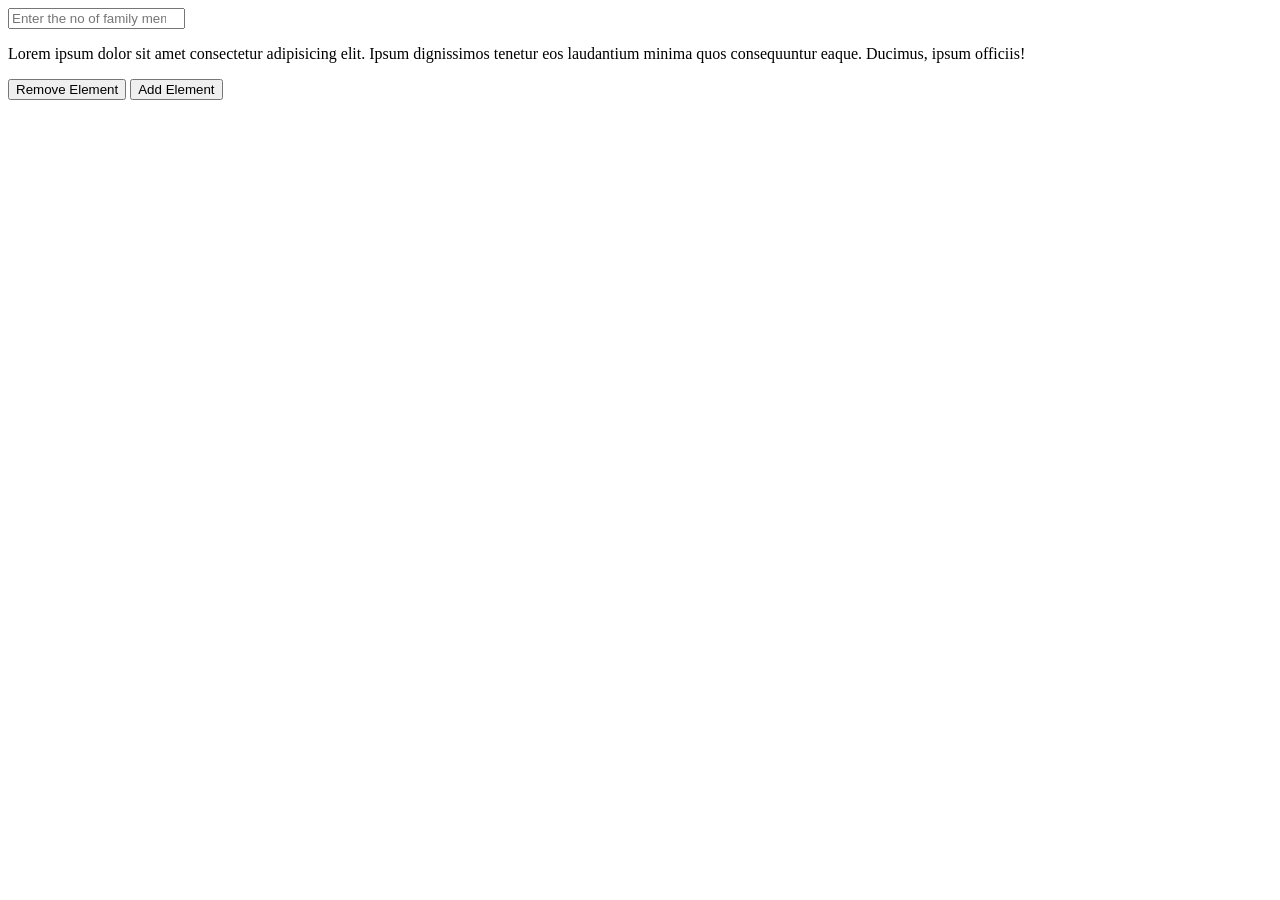
<file: add-removing_el.html>
<!DOCTYPE html>
<html lang="en">
<head>
    <meta charset="UTF-8">
    <meta name="viewport" content="width=device-width, initial-scale=1.0">
    <title>Document</title>
</head>
<style>
    .para{
    color: rgb(11, 11, 39);
    background-color: grey;
    padding: 5px;
    font-size: 20px;
    font-weight: bold;
}

#container{
    display: flex;
    flex-direction: column;
    grid: 20px;
}
</style>

<body>

    <input type="number" placeholder="Enter the no of family members you have" id="number">
    <div id="container"></div>

    <p id="p">Lorem ipsum dolor sit amet consectetur adipisicing elit. Ipsum dignissimos tenetur eos laudantium minima quos consequuntur eaque. Ducimus, ipsum officiis!</p>
    <button id ="remove">Remove Element</button>
    <button id ="add">Add Element</button>

    <script src="add-removing_el.js"></script>
</body>
</html>
</file>
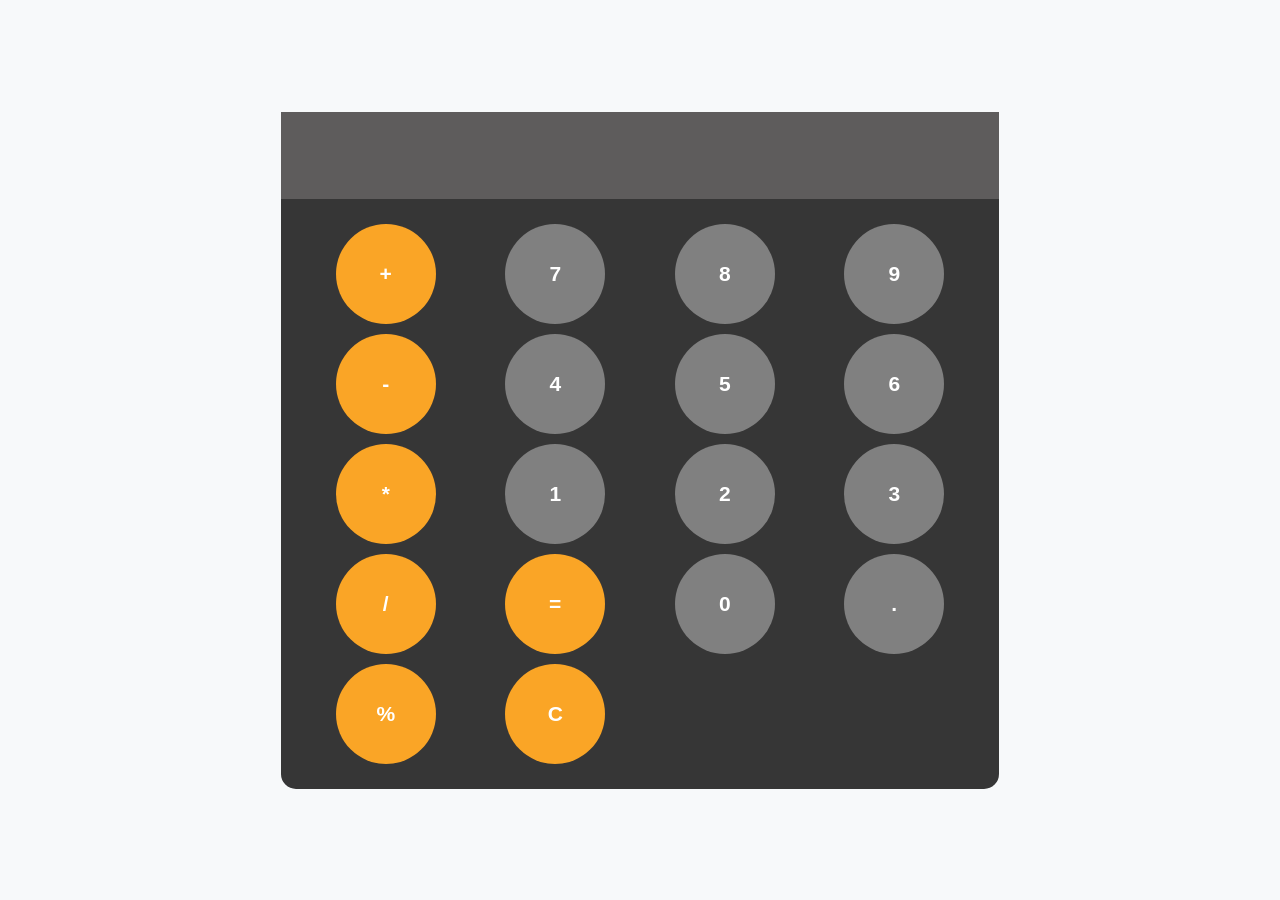
<file: calculator.html>
<!DOCTYPE html>
<html lang="en">
<head>
    <meta charset="UTF-8">
    <meta name="viewport" content="width=device-width, initial-scale=1.0">
    <title>Document</title>
    <link rel="stylesheet" href="calculator.css">
</head>
<body>
    <div class="calculator">
    <input type="text" id="result">

    <div class="keys">
    <button onclick="selectOp('+')" class="operator-btn">+</button>
     <button onclick="selectNumber(7)">7</button>
    <button onclick="selectNumber(8)">8</button>
    <button onclick="selectNumber(9)">9</button>


    <button onclick="selectOp('-')" class="operator-btn">-</button>
    <button onclick="selectNumber(4)">4</button>
    <button onclick="selectNumber(5)">5</button>
    <button onclick="selectNumber(6)">6</button>


    <button onclick="selectOp('*')" class="operator-btn">*</button>
    <button onclick="selectNumber(1)">1</button>
    <button onclick="selectNumber(2)">2</button>
    <button onclick="selectNumber(3)">3</button>
 
    <button onclick="selectOp('/')" class="operator-btn">/</button>
    <button onclick="output()" class="operator-btn">=</button>
    <button onclick="selectNumber(0)">0</button>
    <button onclick="selectOp('.')">.</button>

    <button onclick="selectOp('%')" class="operator-btn">%</button>
    <button onclick="cleardisplay()" class="operator-btn">C</button>
    

    
</div>
</div>
    <script src="calculator.js"></script>


</body>
</html>
</file>
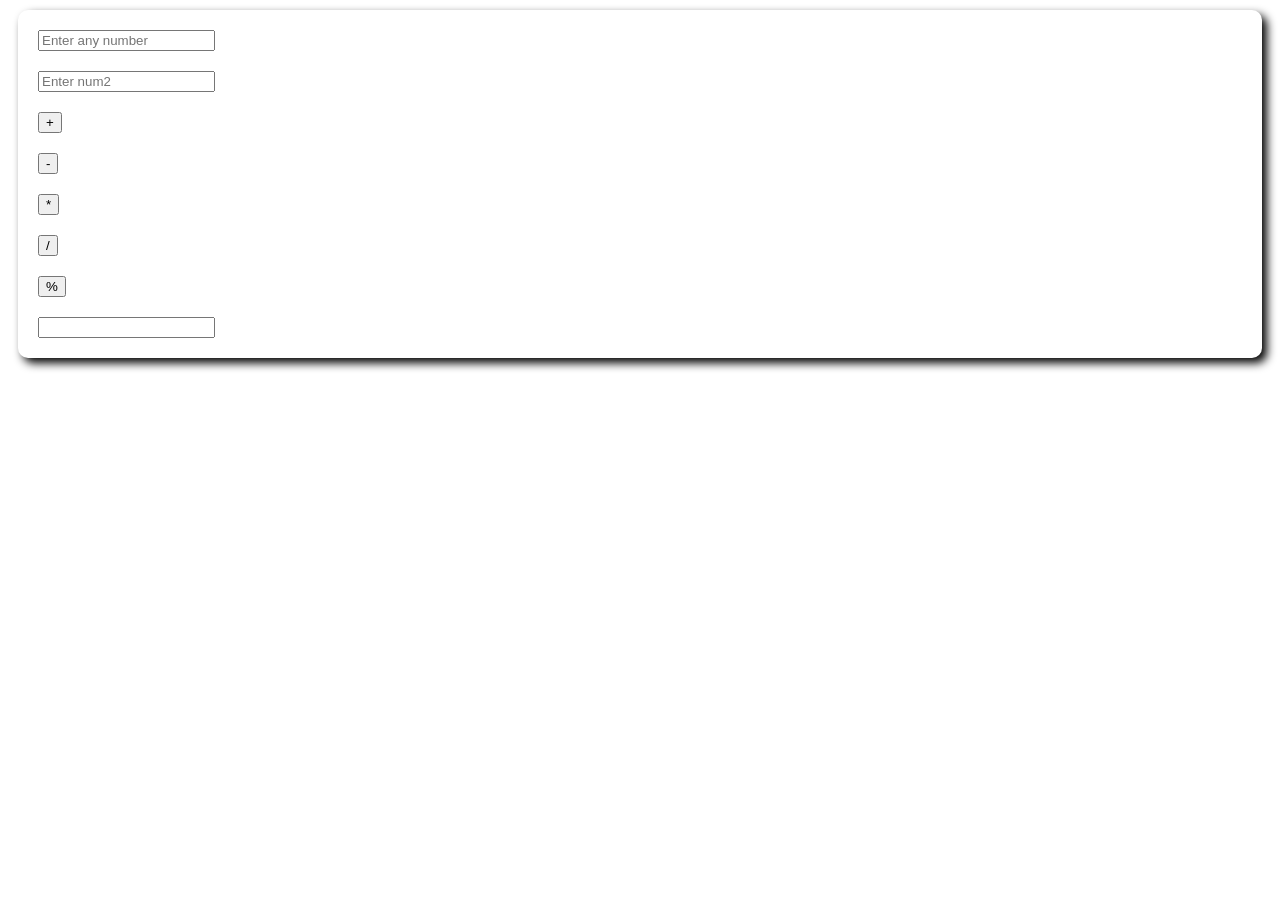
<file: DOM_Manipluation.html>
<!DOCTYPE html>
<html lang="en">
<head>
    <meta charset="UTF-8">
    <meta name="viewport" content="width=device-width, initial-scale=1.0">
    <title>Document</title>
    <link rel="stylesheet" href="DOM_Manipulation.css">
</head>
<body>

    <!-- <button id="btn">Login</button>
    
    <h1 id="heading">DOM Manipulation</h1>
    <p class="para">DOM stands for Documnet Object Model</p>
    <p class="para">We can access and modify the element present in the document with the help of javascript . This is known as DOM Manipulation.</p> -->

 <!-- <div class="form">
    <input type="number" id="num1" placeholder="Enter any number">
    <input type="number" id="num2" placeholder="Enter num2">
    <input type="number" id="result">
     <input type="submit" id="submit-btn">
     </div> -->


      <div class="form">
    <input type="number" id="num1" placeholder="Enter any number">
    <input type="number" id="num2" placeholder="Enter num2">
    <button id="addition">+</button>
    <button id="subtraction">-</button>
    <button id="multiplication">*</button>
    <button id="division">/</button>
    <button id="modulus">%</button>


    <input type="number" id="result">
     </div>


    <script src="DOM_Manipulation.js"></script>

</body>
</html>
</file>
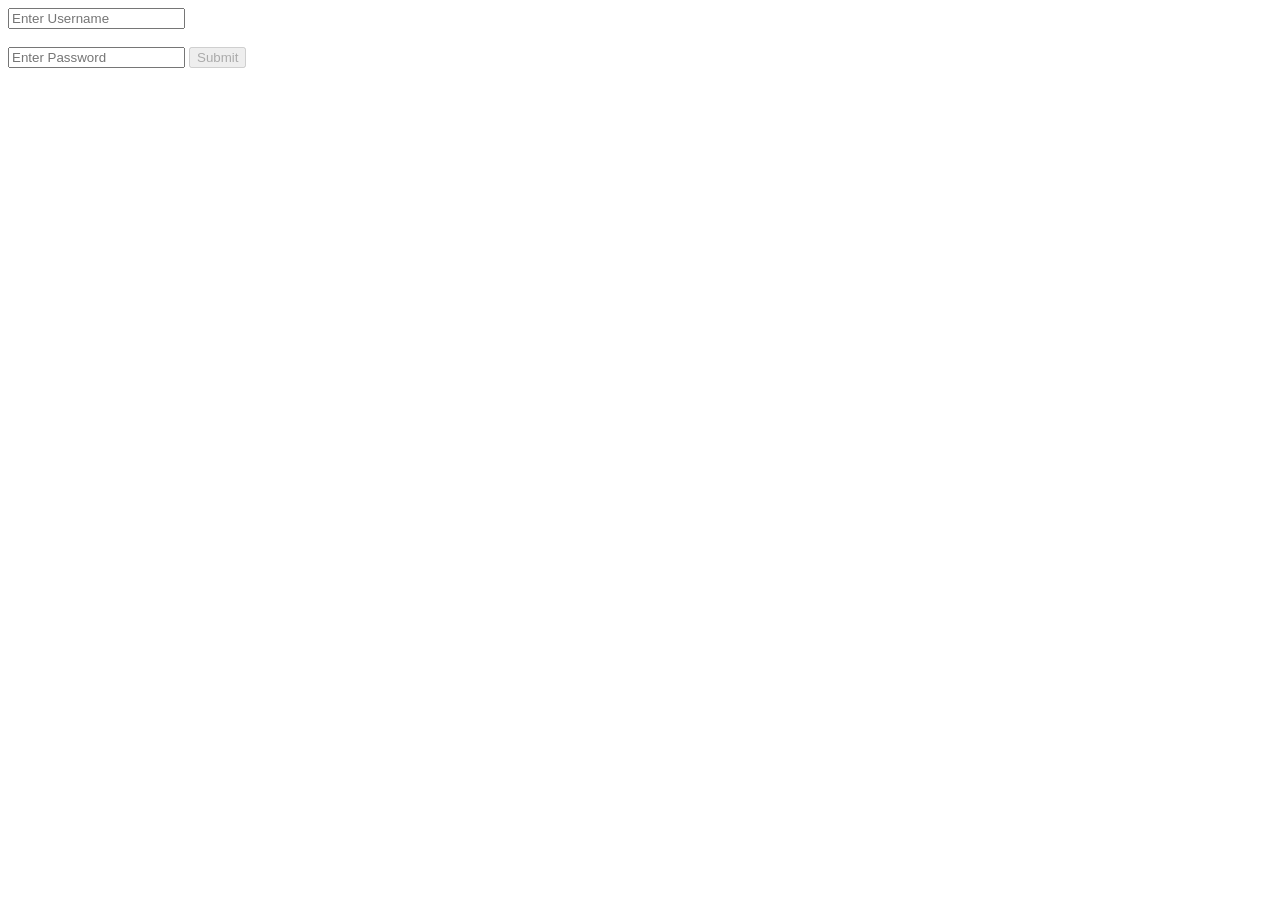
<file: Events.html>
<!DOCTYPE html>
<html lang="en">
<head>
    <meta charset="UTF-8">
    <meta name="viewport" content="width=device-width, initial-scale=1.0">
    <title>Document</title>
</head>
<body>
    
    <form id="form">
        <input type="text" name="username"  placeholder="Enter Username" id="username">
        <br><br>
        <input type="password" name="password" placeholder="Enter Password" id="password">
        <input type="Submit" id="submit" disabled> 
    </form> 

    <script src="Events.js"></script>
</body>
</html>
</file>
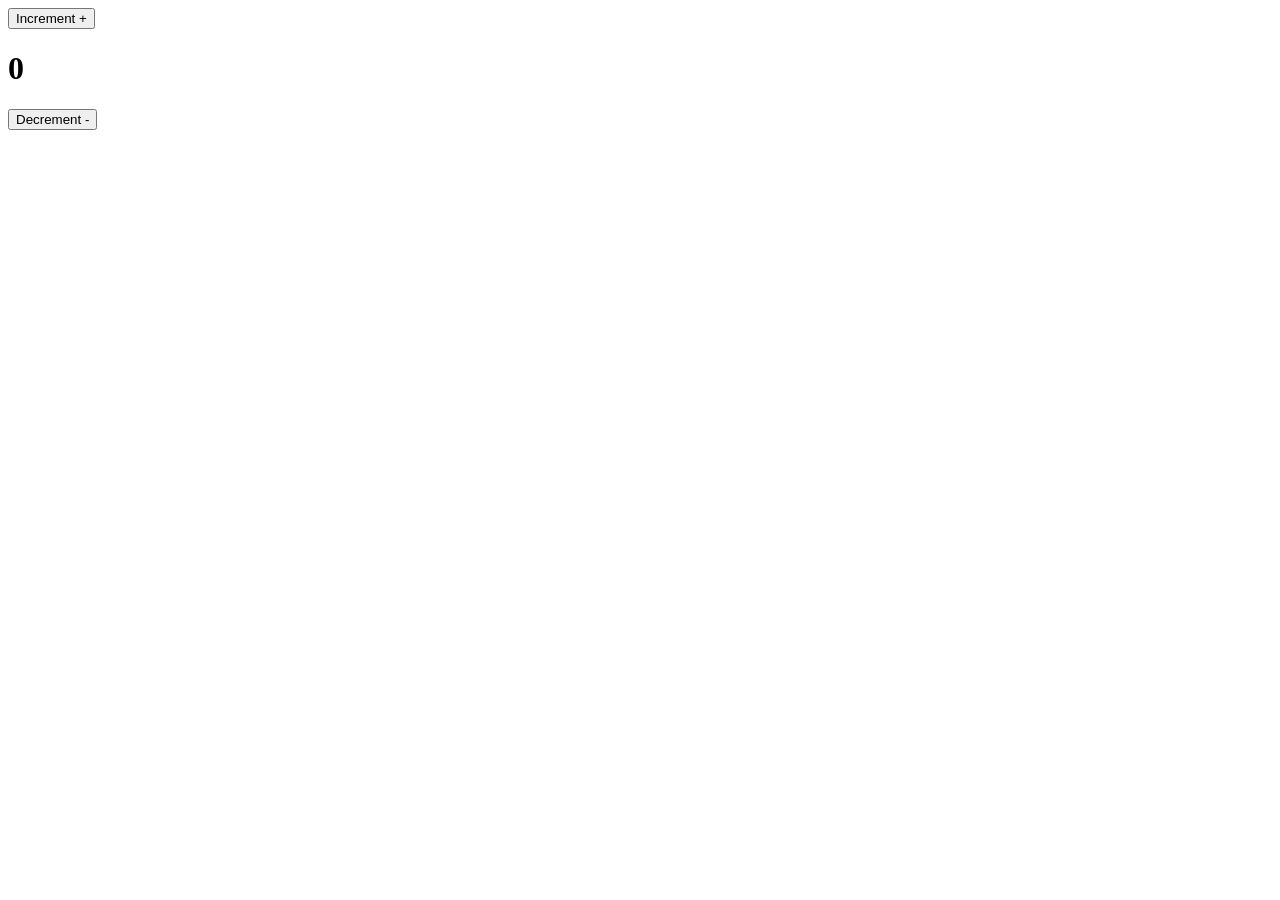
<file: increment&decrement.html>
<!DOCTYPE html>
<html lang="en">
<head>
    <meta charset="UTF-8">
    <meta name="viewport" content="width=device-width, initial-scale=1.0">
    <title>Document</title>
</head>
<body>
    <div class="counter">

    <button id="increment" onclick="increase()">Increment +</button>
     <h1 id="count">0</h1>
    <button id="decrement" onclick="decrease()">Decrement -</button>
    </div>
 <script src="increment&decrement.js"></script>
</body>
</html>
</file>
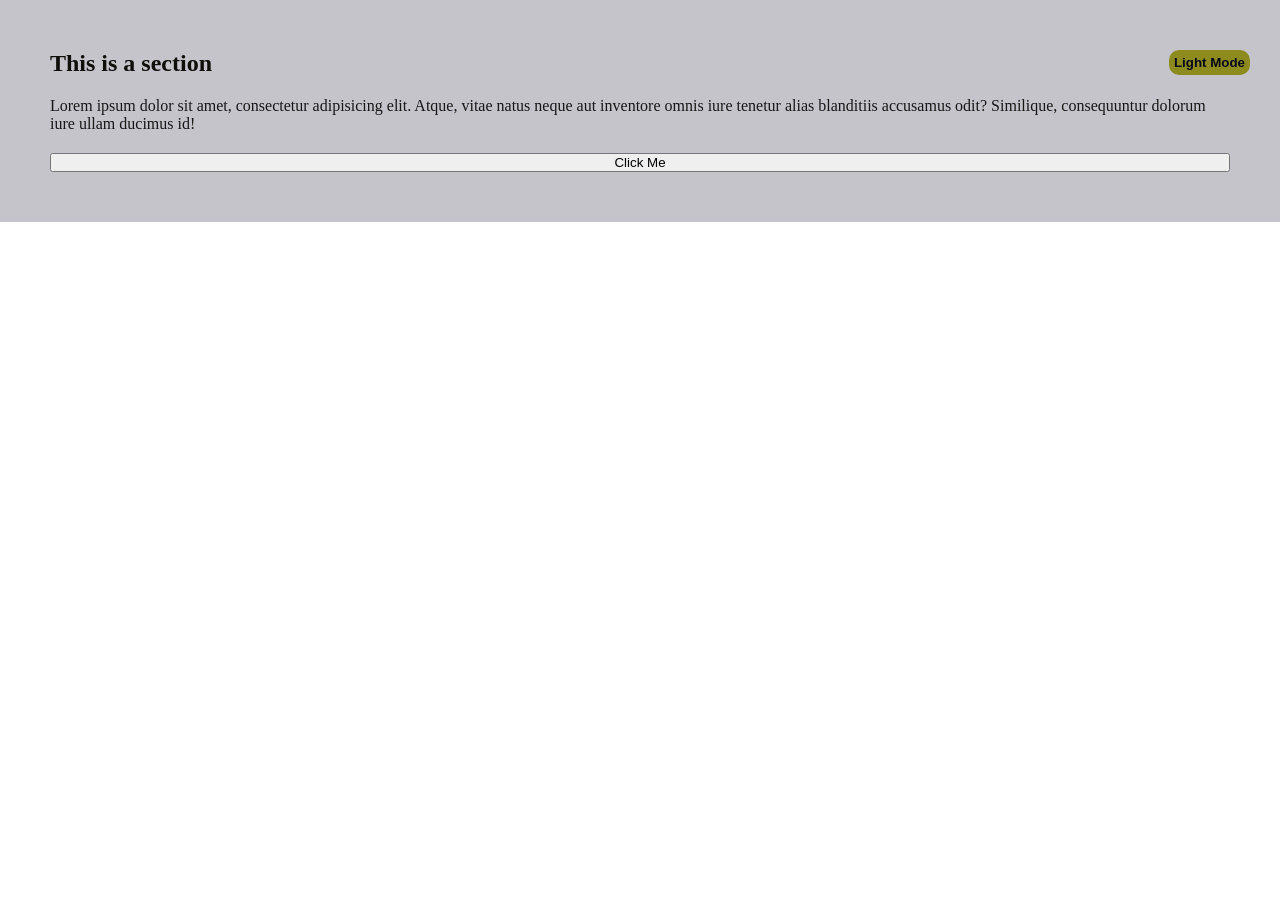
<file: modifyingcss.html>
<!DOCTYPE html>
<html lang="en">
<head>
    <meta charset="UTF-8">
    <meta name="viewport" content="width=device-width, initial-scale=1.0">
    <title>Document</title>
</head>
<style>
    *{
    margin: 0;
    padding: 0;
    box-sizing: border-box;
    }

    .container-dark{
        display: flex;
        flex-direction: column;
        gap: 20px;
        width: 100%;
        padding: 50px;
        position: relative;
        background-color: rgb(13, 13, 43);
    }

    .h1-dark{
        color: rgb(219, 165, 27)
    }

    .para-dark  {
        color: rgb(207, 199, 199);
    }

    .container button{
        background-color: rgb(141,139,30);
        color: rgb(6,6,24);
        max-width: 100px;
        border: none;
        border-radius: 10px;
        padding: 5px 0px;
        font-weight: bold;
    }

    .change-mode{
        background-color: rgb(141,139,30);
        color: rgb(6,6,24);
        position: absolute;
        border: none;
        border-radius: 10px;
        padding: 5px;
        font-weight: bold;
        right: 30px

    }
    

    .container-light{
        display: flex;
        flex-direction: column;
        gap: 20px;
        width: 100%;
        padding: 50px;
        position: relative;
        background-color: rgb(196, 196, 202);
    }

     .para-light {
        color: rgb(24, 23, 23);
    }

     .h1-light{
        color: rgb(15, 14, 10)
    }


</style>
<body>
    
    <section class="container-dark container-light" id="container">
        <button class="change-mode" id="change-mode">Light Mode</button>
        <h1 id="heading" class="h1-dark h1-light">This is a section</h1>
        <p id="para" class="para-dark para-light">Lorem ipsum dolor sit amet, consectetur adipisicing elit. Atque, vitae natus neque aut inventore omnis iure tenetur alias blanditiis accusamus odit? Similique, consequuntur dolorum iure ullam ducimus id!</p>
        <button>Click Me</button>
    </section>

    <script src="modifyingcss.js"></script>
</body>
</html>
</file>
<file: calculator.css>
*{
    margin: 0;
    padding: 0;
    box-sizing: border-box;
    font-family:Arial, Helvetica, sans-serif;
}


body{
    display: flex;
    justify-content: center;
    align-items: center;
    height: 100vh;
    margin: 0;
    background-color:rgb(247, 249, 250);
}


.calculator{
    background-color: rgb(54, 54, 54);
    border-radius: 15px;
    min-width: 500px; 
}

.calculator input{
    width: 100%;
    height: 87px;
    padding: 16px;
    font-size: 55px;
    text-align: left;
    border: none;
    background-color: rgb(94, 92, 92);
    color: white;
}

.keys{
    display: grid;
    grid-template-columns: repeat(4, 1fr);
    gap: 10px;
    padding: 25px;
    justify-items: center;
}

button{
    width: 100px;
    height: 100px;
    border-radius: 50px;
    border: none;
    background-color: grey;
    color: white;
    font-size: 21px;
    font-weight: bold;
    cursor: pointer;
}

button:hover{
    background-color: rgb(180, 175, 175);
}

button:active{
    background-color: rgb(180, 175, 175);
}

.operator-btn{
    background-color: rgb(250, 165, 38);
    
}

.operator-btn:hover{
    background-color: rgb(253, 210, 146);
    
}

.operator-btn:active{
    background-color: rgb(241, 190, 114);
    
}
</file>
<file: DOM_Manipulation.css>
/* button{
    padding : 5px 20px;
    border : none;
    border-radius : 15px;
    background-color: lightcoral;
    color : white;
    font-weight : bold;
    letter-spacing : 1px;
} */

.form{
    display: flex;
    flex-direction: column;
    padding: 20px;
    margin: 10px;
    border-radius: 10px;
    box-shadow: 5px 5px 10px black;
    gap: 20px;
    align-items: flex-start;
}
</file>
